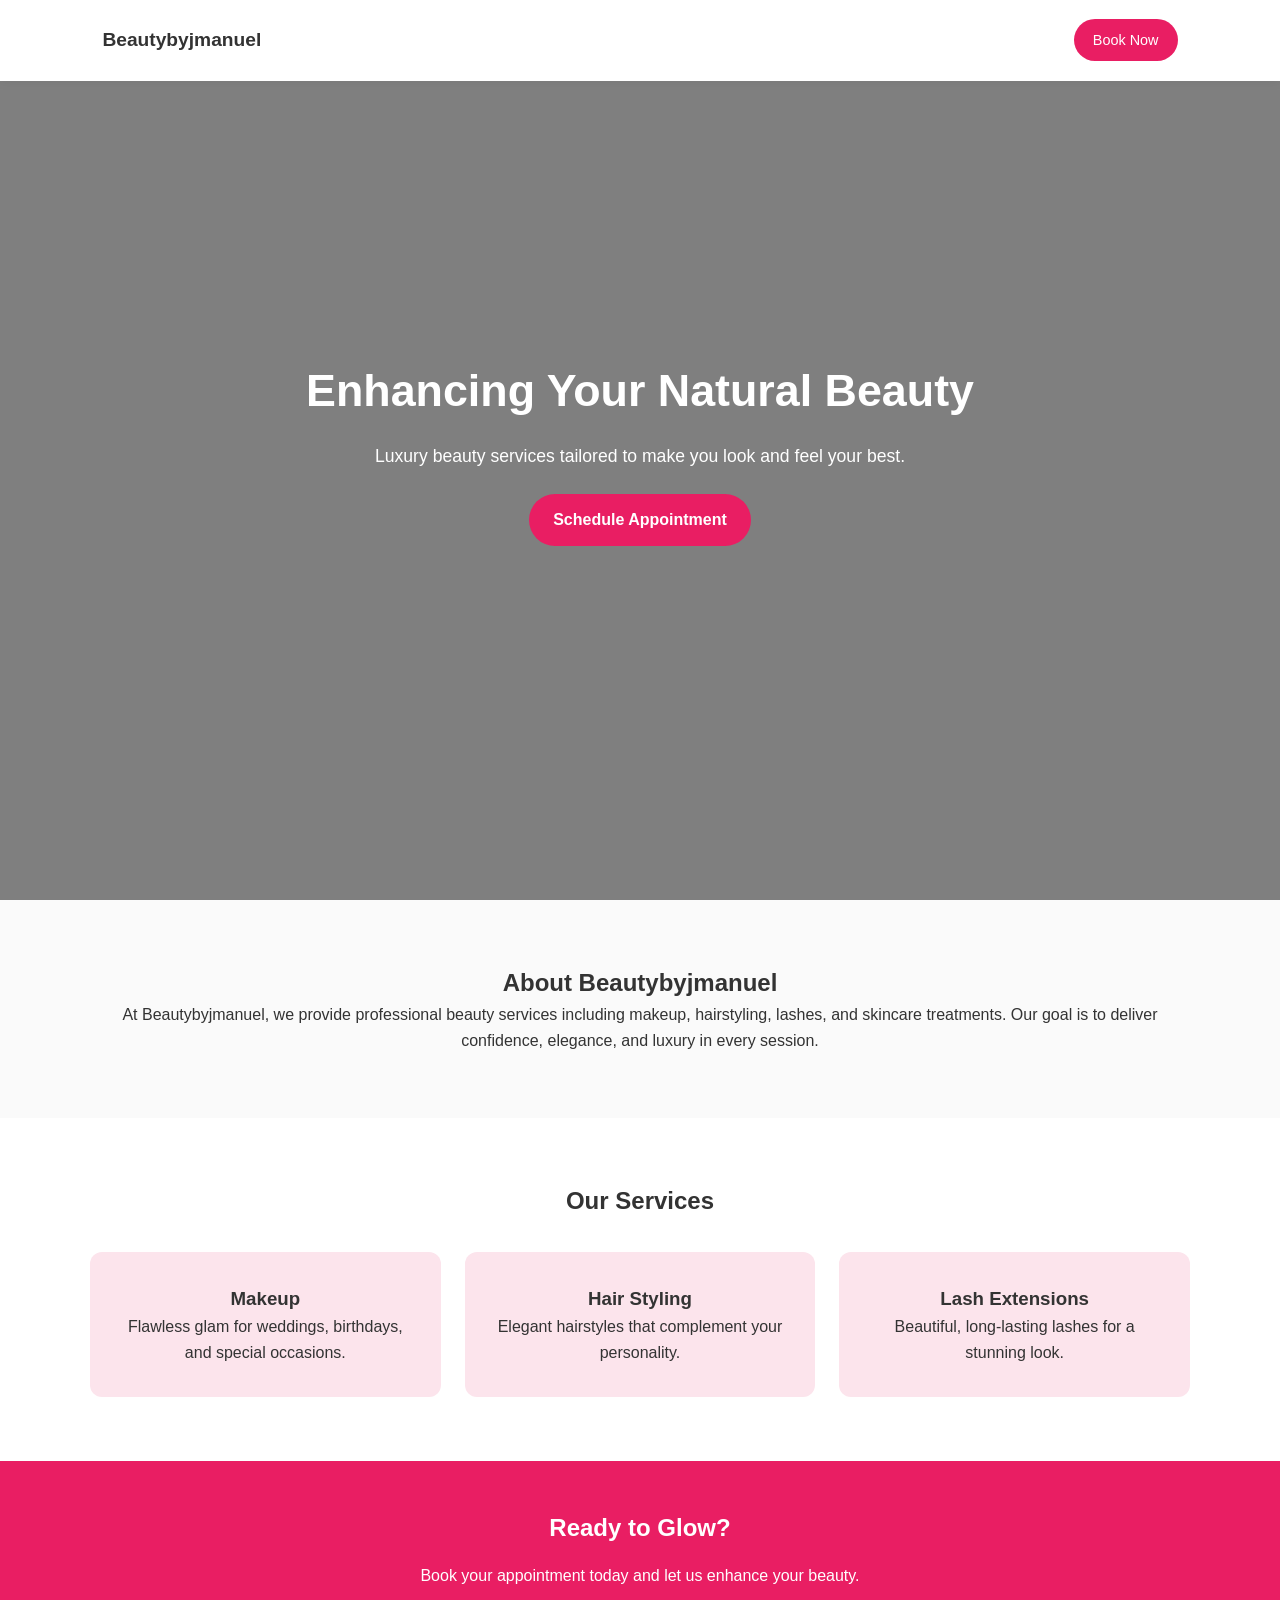
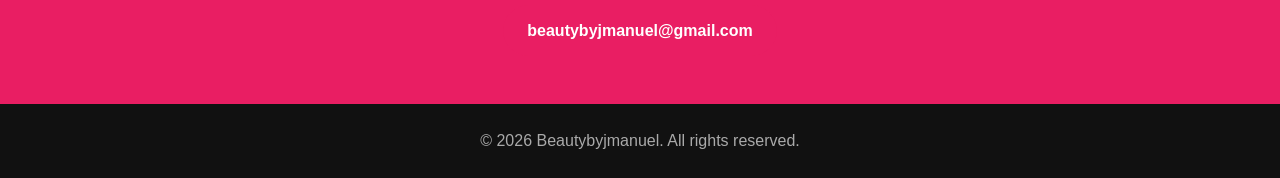
<file: index.html>
<!DOCTYPE html>
<html lang="en">
<head>
    <meta charset="UTF-8" />
    <meta name="viewport" content="width=device-width, initial-scale=1.0" />
    <title>Beautybyjmanuel | Professional Beauty Services</title>
    <link rel="stylesheet" href="/style.css" />
</head>
<body>

    <!-- NAVIGATION -->
    <nav class="navbar">
        <div class="logo">Beautybyjmanuel</div>
        <a href="/booking.html" class="nav-btn">Book Now</a>
    </nav>

    <!-- HERO SECTION -->
    <section class="hero">
        <div class="hero-content">
            <h1>Enhancing Your Natural Beauty</h1>
            <p>Luxury beauty services tailored to make you look and feel your best.</p>
            <a href="#booking" class="btn-primary">Schedule Appointment</a>
        </div>
    </section>

    <!-- ABOUT SECTION -->
    <section class="about">
        <div class="container">
            <h2>About Beautybyjmanuel</h2>
            <p>
                At Beautybyjmanuel, we provide professional beauty services including
                makeup, hairstyling, lashes, and skincare treatments. Our goal is to
                deliver confidence, elegance, and luxury in every session.
            </p>
        </div>
    </section>

    <!-- SERVICES SECTION -->
    <section class="services">
        <div class="container">
            <h2>Our Services</h2>
            <div class="service-grid">
                <div class="card">
                    <h3>Makeup</h3>
                    <p>Flawless glam for weddings, birthdays, and special occasions.</p>
                </div>
                <div class="card">
                    <h3>Hair Styling</h3>
                    <p>Elegant hairstyles that complement your personality.</p>
                </div>
                <div class="card">
                    <h3>Lash Extensions</h3>
                    <p>Beautiful, long-lasting lashes for a stunning look.</p>
                </div>
            </div>
        </div>
    </section>

    <!-- BOOKING CTA -->
    <section id="booking" class="booking-cta">
        <h2>Ready to Glow?</h2>
        <p>Book your appointment today and let us enhance your beauty.</p>
        <a href="mailto:beautybyjmanuel@gmail.com" class="btn-primary">
            beautybyjmanuel@gmail.com
        </a>
    </section>

    <!-- FOOTER -->
    <footer>
        <p>&copy; 2026 Beautybyjmanuel. All rights reserved.</p>
    </footer>

</body>
</html>
</file>
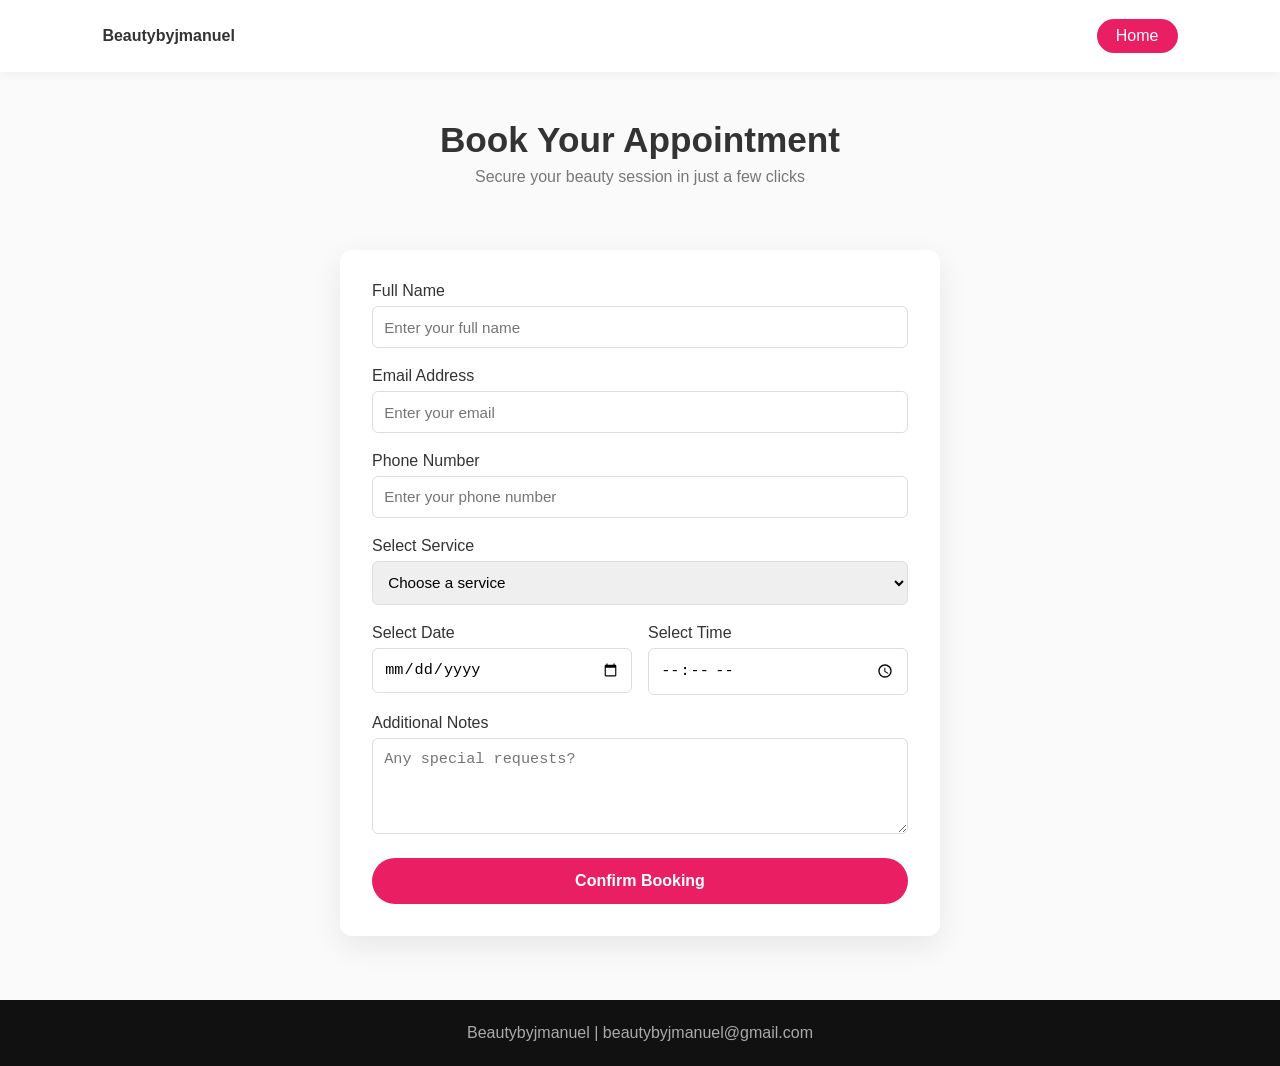
<file: booking.html>
<!DOCTYPE html>
<html lang="en">
<head>
    <meta charset="UTF-8" />
    <meta name="viewport" content="width=device-width, initial-scale=1.0" />
    <title>Book Appointment | Beautybyjmanuel</title>
    <link rel="stylesheet" href="booking.css" />
</head>
<body>

    <!-- NAVBAR -->
    <nav class="navbar">
        <div class="logo">Beautybyjmanuel</div>
        <a href="index.html" class="nav-btn">Home</a>
    </nav>

    <!-- HEADER -->
    <section class="page-header">
        <h1>Book Your Appointment</h1>
        <p>Secure your beauty session in just a few clicks</p>
    </section>

    <!-- BOOKING FORM -->
    <section class="booking-container">
        <form class="booking-form">

            <div class="form-group">
                <label>Full Name</label>
                <input type="text" placeholder="Enter your full name" required>
            </div>

            <div class="form-group">
                <label>Email Address</label>
                <input type="email" placeholder="Enter your email" required>
            </div>

            <div class="form-group">
                <label>Phone Number</label>
                <input type="tel" placeholder="Enter your phone number" required>
            </div>

            <div class="form-group">
                <label>Select Service</label>
                <select required>
                    <option value="">Choose a service</option>
                    <option>Makeup Session</option>
                    <option>Hair Styling</option>
                    <option>Lash Extensions</option>
                    <option>Skincare Treatment</option>
                </select>
            </div>

            <div class="form-row">
                <div class="form-group">
                    <label>Select Date</label>
                    <input type="date" required>
                </div>

                <div class="form-group">
                    <label>Select Time</label>
                    <input type="time" required>
                </div>
            </div>

            <div class="form-group">
                <label>Additional Notes</label>
                <textarea rows="4" placeholder="Any special requests?"></textarea>
            </div>

            <button type="submit" class="btn-primary">
                Confirm Booking
            </button>

        </form>
    </section>

    <!-- FOOTER -->
    <footer>
        <p>Beautybyjmanuel | beautybyjmanuel@gmail.com</p>
    </footer>

</body>
</html>
</file>
<file: style.css>
/* GLOBAL RESET */
* {
    margin: 0;
    padding: 0;
    box-sizing: border-box;
}

body {
    font-family: 'Segoe UI', sans-serif;
    line-height: 1.6;
    color: #333;
}

/* NAVBAR */
.navbar {
    display: flex;
    justify-content: space-between;
    align-items: center;
    padding: 1.2rem 8%;
    background: #fff;
    position: fixed;
    width: 100%;
    top: 0;
    box-shadow: 0 2px 10px rgba(0,0,0,0.05);
    z-index: 1000;
}

.logo {
    font-weight: bold;
    font-size: 1.2rem;
}

.nav-btn {
    text-decoration: none;
    background: #e91e63;
    color: #fff;
    padding: 0.6rem 1.2rem;
    border-radius: 25px;
    font-size: 0.9rem;
}

.nav-btn:hover {
    background: #c2185b;
}

/* HERO */
.hero {
    height: 100vh;
    background: linear-gradient(rgba(0,0,0,0.5), rgba(0,0,0,0.5)),
    url('https://images.unsplash.com/photo-1522335789203-aabd1fc54bc9') center/cover no-repeat;
    display: flex;
    justify-content: center;
    align-items: center;
    text-align: center;
    color: #fff;
    padding: 0 20px;
}

.hero-content h1 {
    font-size: 2.8rem;
    margin-bottom: 1rem;
}

.hero-content p {
    margin-bottom: 1.5rem;
    font-size: 1.1rem;
}

.btn-primary {
    display: inline-block;
    padding: 0.8rem 1.5rem;
    background: #e91e63;
    color: #fff;
    border-radius: 30px;
    text-decoration: none;
    font-weight: 600;
}

.btn-primary:hover {
    background: #c2185b;
}

/* CONTAINER */
.container {
    width: 90%;
    max-width: 1100px;
    margin: auto;
    padding: 4rem 0;
    text-align: center;
}

/* ABOUT */
.about {
    background: #fafafa;
}

/* SERVICES */
.services {
    background: #fff;
}

.service-grid {
    display: grid;
    grid-template-columns: repeat(auto-fit, minmax(250px, 1fr));
    gap: 1.5rem;
    margin-top: 2rem;
}

.card {
    padding: 2rem;
    background: #fce4ec;
    border-radius: 12px;
    transition: 0.3s ease;
}

.card:hover {
    transform: translateY(-5px);
}

/* BOOKING CTA */
.booking-cta {
    background: #e91e63;
    color: #fff;
    padding: 3rem 1rem;
    text-align: center;
}

.booking-cta p {
    margin: 1rem 0;
}

/* FOOTER */
footer {
    text-align: center;
    padding: 1.5rem;
    background: #111;
    color: #aaa;
}

/* RESPONSIVE */
@media (max-width: 768px) {
    .hero-content h1 {
        font-size: 2rem;
    }

    .navbar {
        padding: 1rem 5%;
    }
}
</file>
<file: booking.css>
/* GLOBAL */
* {
    margin: 0;
    padding: 0;
    box-sizing: border-box;
}

body {
    font-family: 'Segoe UI', sans-serif;
    background: #fafafa;
    color: #333;
}

/* NAVBAR */
.navbar {
    display: flex;
    justify-content: space-between;
    align-items: center;
    padding: 1.2rem 8%;
    background: #fff;
    position: fixed;
    width: 100%;
    top: 0;
    box-shadow: 0 2px 10px rgba(0,0,0,0.05);
    z-index: 1000;
}

.logo {
    font-weight: bold;
}

.nav-btn {
    text-decoration: none;
    background: #e91e63;
    color: #fff;
    padding: 0.5rem 1.2rem;
    border-radius: 25px;
}

.nav-btn:hover {
    background: #c2185b;
}

/* HEADER */
.page-header {
    padding-top: 120px;
    text-align: center;
    padding-bottom: 2rem;
}

.page-header h1 {
    font-size: 2.2rem;
    margin-bottom: 0.5rem;
}

.page-header p {
    color: #777;
}

/* BOOKING FORM */
.booking-container {
    display: flex;
    justify-content: center;
    padding: 2rem 1rem 4rem;
}

.booking-form {
    background: #fff;
    width: 100%;
    max-width: 600px;
    padding: 2rem;
    border-radius: 12px;
    box-shadow: 0 10px 30px rgba(0,0,0,0.08);
}

.form-group {
    margin-bottom: 1.2rem;
}

label {
    display: block;
    margin-bottom: 0.4rem;
    font-weight: 500;
}

input,
select,
textarea {
    width: 100%;
    padding: 0.7rem;
    border: 1px solid #ddd;
    border-radius: 6px;
    font-size: 0.95rem;
}

input:focus,
select:focus,
textarea:focus {
    outline: none;
    border-color: #e91e63;
}

/* ROW (DATE + TIME SIDE BY SIDE) */
.form-row {
    display: flex;
    gap: 1rem;
}

.form-row .form-group {
    flex: 1;
}

/* BUTTON */
.btn-primary {
    width: 100%;
    padding: 0.9rem;
    border: none;
    border-radius: 30px;
    background: #e91e63;
    color: #fff;
    font-size: 1rem;
    font-weight: 600;
    cursor: pointer;
    transition: 0.3s ease;
}

.btn-primary:hover {
    background: #c2185b;
}

/* FOOTER */
footer {
    text-align: center;
    padding: 1.5rem;
    background: #111;
    color: #aaa;
}

/* RESPONSIVE */
@media (max-width: 768px) {
    .form-row {
        flex-direction: column;
    }

    .page-header h1 {
        font-size: 1.8rem;
    }
}
</file>
